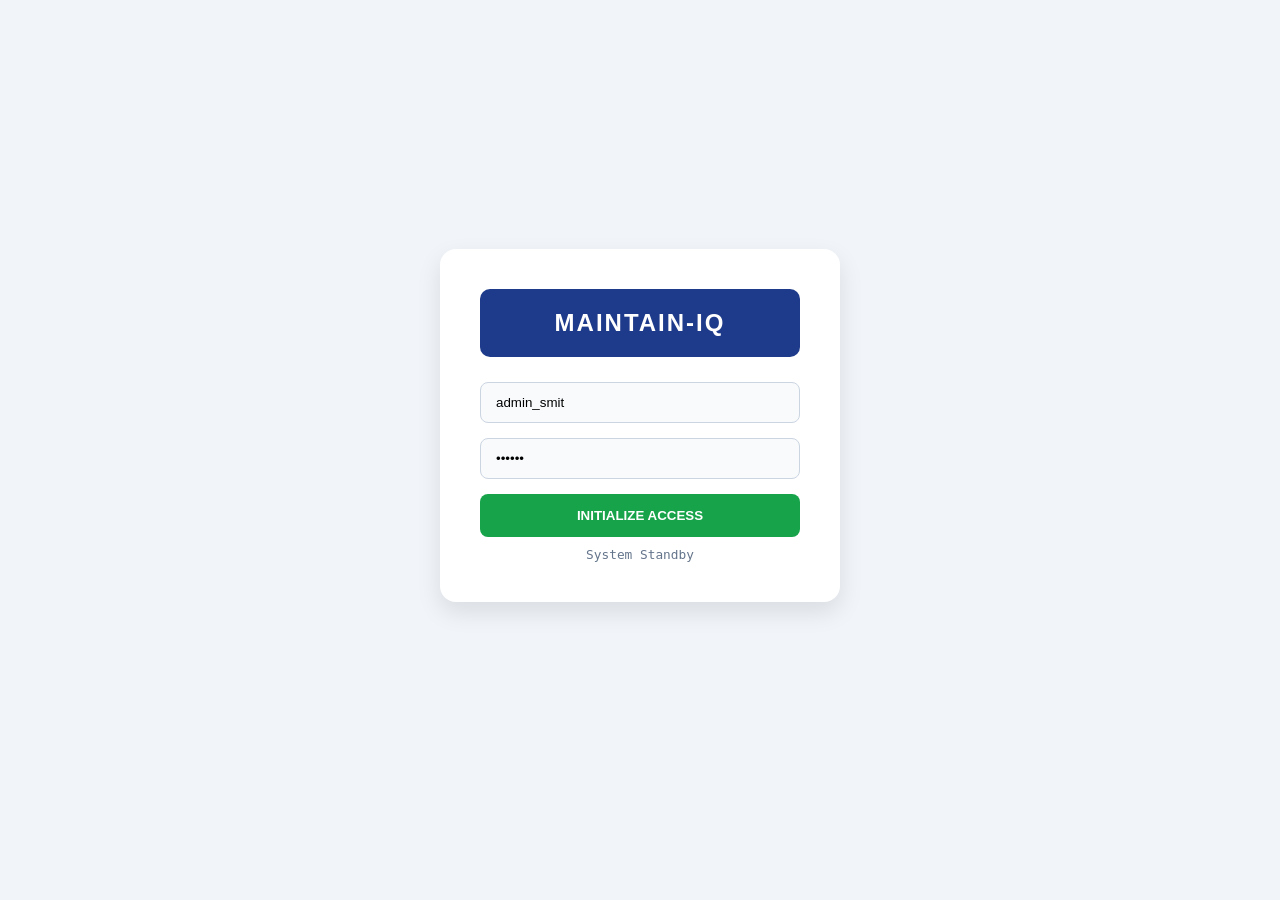
<file: Index.html>
<!doctype html>
<html lang="en">
  <head>
    <meta charset="UTF-8" />
    <meta name="viewport" content="width=device-width, initial-scale=1.0" />
    <title>MaintainIQ | Secure Gateway</title>
    <link rel="stylesheet" href="style.css" />
    <style>
      /* Login Specific Enhancements */
      .login-container {
        background: white;
        padding: 40px;
        border-radius: 16px;
        box-shadow: 0 10px 25px rgba(0, 0, 0, 0.1);
        width: 100%;
        max-width: 400px;
        text-align: center;
      }
      .boot-text {
        font-family: monospace;
        font-size: 0.8rem;
        margin-top: 10px;
        color: #64748b;
      }
      .loading-spinner {
        display: none;
        width: 20px;
        height: 20px;
        border: 3px solid #f3f3f3;
        border-top: 3px solid #16a34a;
        border-radius: 50%;
        animation: spin 1s linear infinite;
        margin: 10px auto;
      }
      @keyframes spin {
        0% {
          transform: rotate(0deg);
        }
        100% {
          transform: rotate(360deg);
        }
      }
    </style>
  </head>
  <body
    style="
      display: flex;
      justify-content: center;
      align-items: center;
      min-height: 100vh;
      background-color: #f1f5f9;
    "
  >
    <div class="login-container">
      <div
        style="
          background: #1e3a8a;
          padding: 20px;
          border-radius: 10px;
          margin-bottom: 25px;
        "
      >
        <h1 style="color: white; font-size: 1.5rem; letter-spacing: 2px"
          >MAINTAIN-IQ</h1
        >
      </div>

      <input
        type="text"
        id="auth-user"
        class="input-terminal"
        placeholder="System ID"
        value="admin_smit"
      />
      <input
        type="password"
        id="auth-pass"
        class="input-terminal"
        placeholder="Passcode"
        value="123456"
      />

      <button
        id="login-btn"
        class="compiler-trigger"
        onclick="runBootSequence()"
        >INITIALIZE ACCESS</button
      >

      <div id="loader" class="loading-spinner"></div>
      <div id="status-msg" class="boot-text">System Standby</div>
    </div>

    <script>
      function runBootSequence() {
        const user = document.getElementById('auth-user').value;
        const pass = document.getElementById('auth-pass').value;
        const btn = document.getElementById('login-btn');
        const msg = document.getElementById('status-msg');
        const loader = document.getElementById('loader');

        if (user === '' || pass === '') {
          alert('Error: Credentials required.');
          return;
        }

        // Professional Boot Simulation
        btn.disabled = true;
        loader.style.display = 'block';
        msg.innerText = 'Initiating handshake with server...';
        btn.innerText = 'AUTHENTICATING...';

        setTimeout(() => {
          msg.innerText = 'Encryption verified. Access granted.';
          setTimeout(() => {
            window.location.href = 'dashboard.html';
          }, 800);
        }, 2000);
      }
    </script>
  </body>
</html>
</file>
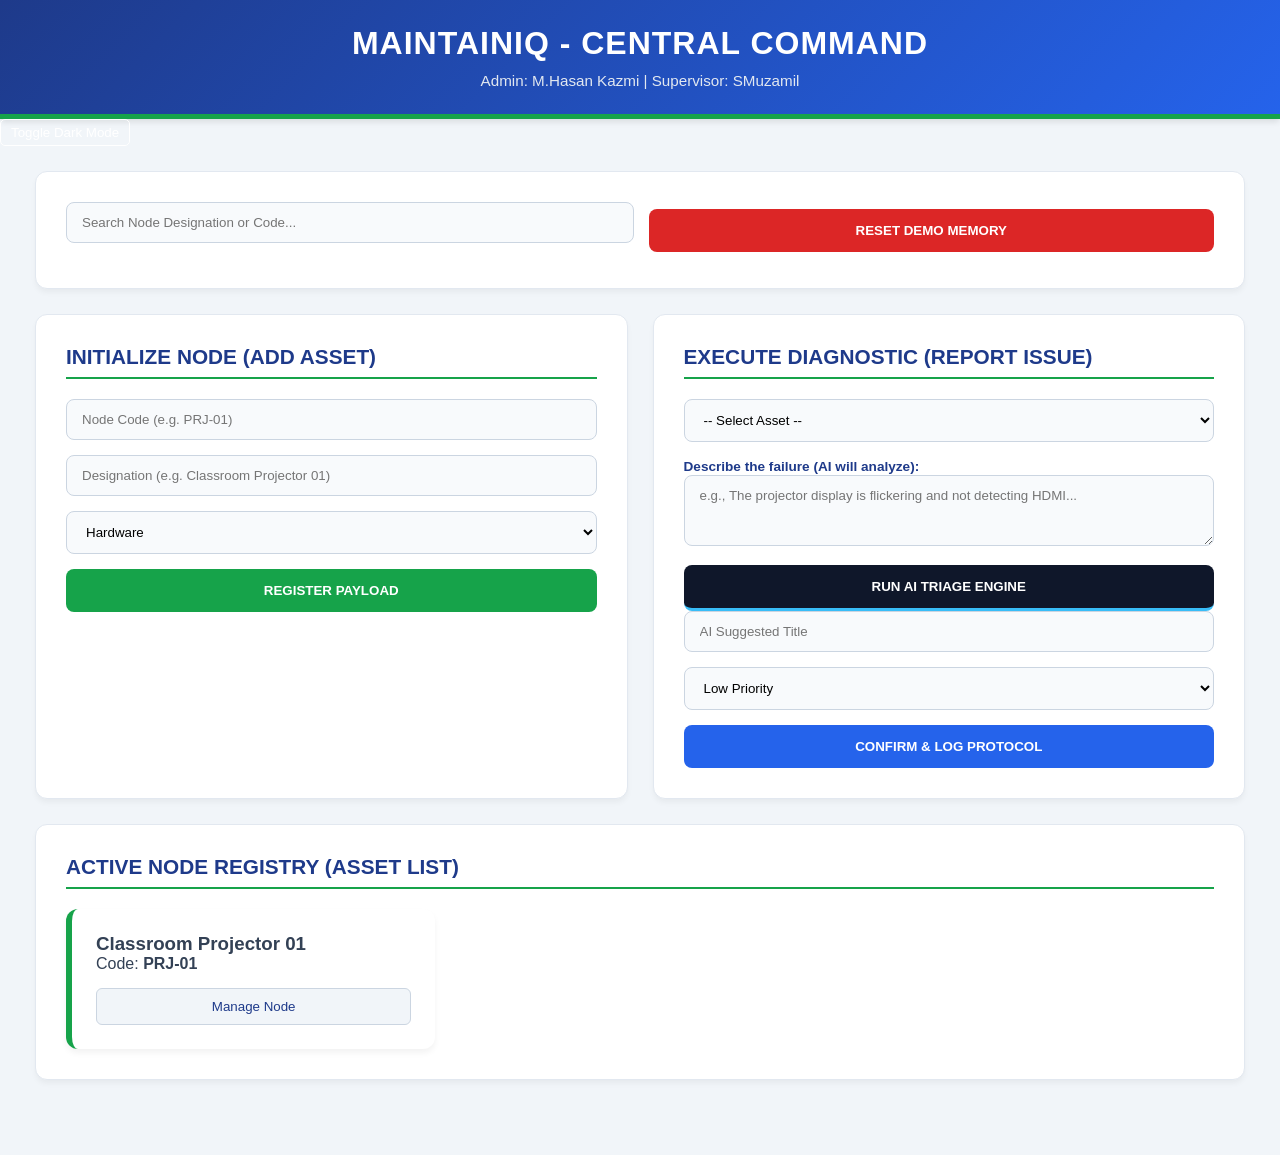
<file: dashboard.html>
<!doctype html>
<html lang="en">
  <head>
    <meta charset="UTF-8" />
    <meta name="viewport" content="width=device-width, initial-scale=1.0" />
    <title>MaintainIQ - Hardware Registry</title>
    <link rel="stylesheet" href="style.css" />
  </head>
  <body>
    <header class="system-header">
      <h1>MaintainIQ - Central Command</h1>
      <div class="user-auth-module">
        <span>Admin: M.Hasan Kazmi</span> |
        <span>Supervisor: SMuzamil</span>
      </div>
    </header>
    <button
      onclick="document.body.classList.toggle('dark-mode')"
      style="
        background: transparent;
        border: 1px solid white;
        color: white;
        padding: 5px 10px;
        border-radius: 5px;
        cursor: pointer;
      "
    >
      Toggle Dark Mode
    </button>

    <div class="motherboard-grid">
      <div class="data-sector control-panel">
        <input
          type="text"
          id="query-terminal"
          class="input-terminal"
          placeholder="Search Node Designation or Code..."
        />
        <button id="wipe-memory-btn" class="compiler-trigger error-trigger"
          >Reset Demo Memory</button
        >
      </div>

      <div class="data-sector registry-module">
        <h2 class="sector-title">Initialize Node (Add Asset)</h2>
        <input
          type="text"
          id="node-code-input"
          class="input-terminal"
          placeholder="Node Code (e.g. PRJ-01)"
        />
        <input
          type="text"
          id="node-designation-input"
          class="input-terminal"
          placeholder="Designation (e.g. Classroom Projector 01)"
        />
        <select id="node-category-select" class="input-terminal">
          <option value="Hardware">Hardware</option>
          <option value="Infrastructure">Infrastructure</option>
          <option value="Network">Network Device</option>
        </select>
        <button id="compile-node-btn" class="compiler-trigger"
          >Register Payload</button
        >
      </div>

      <div class="data-sector diagnostic-module">
        <h2 class="sector-title">Execute Diagnostic (Report Issue)</h2>
        <select id="diagnostic-target-select" class="input-terminal"></select>

        <label style="font-size: 0.85rem; color: #1e3a8a; font-weight: 600"
          >Describe the failure (AI will analyze):</label
        >
        <textarea
          id="ai-complaint-input"
          class="input-terminal"
          rows="3"
          placeholder="e.g., The projector display is flickering and not detecting HDMI..."
        ></textarea>

        <button
          id="run-triage-engine-btn"
          class="compiler-trigger"
          style="
            background: #0f172a;
            border-bottom: 3px solid #38bdf8;
            color: white;
          "
          >Run AI Triage Engine</button
        >

        <input
          type="text"
          id="diagnostic-title"
          class="input-terminal"
          placeholder="AI Suggested Title"
          readonly
        />
        <select id="diagnostic-priority" class="input-terminal">
          <option value="Low">Low Priority</option>
          <option value="High">High Priority</option>
        </select>

        <button id="log-diagnostic-btn" class="compiler-trigger warning-trigger"
          >Confirm & Log Protocol</button
        >
      </div>

      <div class="data-sector full-width-sector">
        <h2 class="sector-title">Active Node Registry (Asset List)</h2>
        <div id="system-ledger-output" class="output-grid"></div>
      </div>
    </div>

    <div id="history-modal" class="modal-overlay hidden">
      <div class="modal-sector">
        <h2 class="sector-title" id="modal-node-title">Node Data</h2>
        <div
          id="qr-render-sector"
          style="text-align: center; margin-bottom: 15px"
        ></div>
        <div id="modal-history-log" class="output-log"></div>

        <hr style="border-color: #334155; margin: 15px 0" />

        <h3
          class="sector-title"
          style="font-size: 1rem; color: #d97706; border-bottom-color: #d97706"
          >Update Node Parameters</h3
        >
        <input
          type="text"
          id="update-designation-input"
          class="input-terminal"
          placeholder="Enter new designation/name..."
        />
        <button
          id="update-node-btn"
          class="compiler-trigger"
          onclick="updateNode()"
          style="
            background: #f59e0b;
            color: #ffffff;
            border: none;
            margin-bottom: 20px;
          "
          >Update Payload</button
        >
        <button
          class="compiler-trigger"
          style="background: #64748b; margin-top: 5px"
          onclick="generateReport()"
        >
          Export Maintenance Report
        </button>

        <h3 class="sector-title" style="font-size: 1rem"
          >Technician Interface</h3
        >
        <input
          type="text"
          id="maintenance-note-input"
          class="input-terminal"
          placeholder="Enter maintenance notes..."
        />
        <button
          id="resolve-node-btn"
          class="compiler-trigger success-trigger"
          onclick="resolveNode()"
          >Resolve & Restore Node</button
        >
        <button
          id="close-modal-btn"
          class="compiler-trigger"
          onclick="closeModal()"
          >Terminate Connection (Close)</button
        >
      </div>
    </div>

    <script src="app.js"></script>
  </body>
</html>
</file>
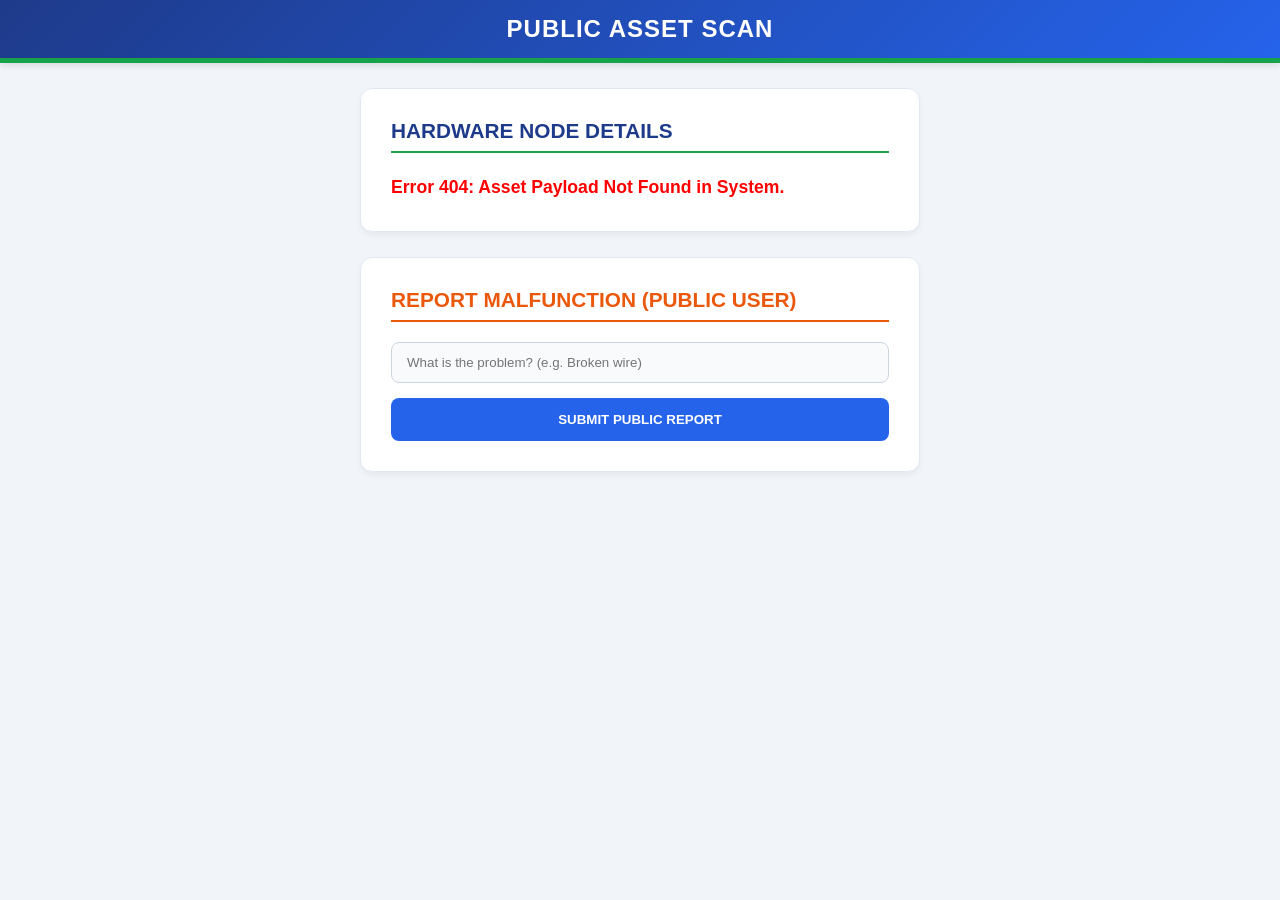
<file: public-asset.html>
<!doctype html>
<html lang="en">
  <head>
    <meta charset="UTF-8" />
    <meta name="viewport" content="width=device-width, initial-scale=1.0" />
    <title>Public Asset Info - MaintainIQ</title>
    <link rel="stylesheet" href="style.css" />
  </head>
  <body>
    <header class="system-header" style="padding: 15px">
      <h1 style="font-size: 1.5rem">Public Asset Scan</h1>
    </header>

    <div class="motherboard-grid" style="max-width: 600px">
      <div class="data-sector full-width-sector">
        <h2 class="sector-title">Hardware Node Details</h2>
        <div
          id="public-node-info"
          style="
            font-size: 1.1rem;
            line-height: 1.6;
            color: #1e3a8a;
            font-weight: 600;
          "
        >
          Scanning Mainframe for Payload...
        </div>
      </div>

      <div class="data-sector full-width-sector">
        <h2
          class="sector-title"
          style="color: #ea580c; border-bottom-color: #ea580c"
          >Report Malfunction (Public User)</h2
        >
        <input
          type="text"
          id="public-issue-title"
          class="input-terminal"
          placeholder="What is the problem? (e.g. Broken wire)"
        />
        <button id="public-submit-btn" class="compiler-trigger warning-trigger"
          >Submit Public Report</button
        >
        <div
          id="success-msg"
          style="
            color: #16a34a;
            font-weight: bold;
            margin-top: 10px;
            display: none;
          "
          >[✓] Issue logged to central mainframe!</div
        >
      </div>
    </div>

    <script>
      // Logic to read the asset code from the URL (e.g. public-asset.html?code=PRJ-01)
      const urlParams = new URLSearchParams(window.location.search);
      const nodeCode = urlParams.get('code');
      const db = JSON.parse(localStorage.getItem('MaintainIQ_DB')) || [];

      const targetNode = db.find((n) => n.code === nodeCode);
      const infoDiv = document.getElementById('public-node-info');

      if (targetNode) {
        infoDiv.innerHTML = `
                Asset Code: <span style="color: #16a34a;">${targetNode.code}</span><br>
                Designation: ${targetNode.desig}<br>
                Category: ${targetNode.category}<br>
                Current Status: <span style="color: ${targetNode.status === 'Operational' ? '#16a34a' : '#ea580c'};">${targetNode.status}</span>
            `;
      } else {
        infoDiv.innerHTML = `<span style="color: red;">Error 404: Asset Payload Not Found in System.</span>`;
        document.getElementById('public-submit-btn').disabled = true;
      }

      // Logic to let public submit an issue
      document
        .getElementById('public-submit-btn')
        .addEventListener('click', () => {
          const issueText = document
            .getElementById('public-issue-title')
            .value.trim();
          if (!issueText) return alert('Please describe the issue.');

          targetNode.status = 'Issue Reported';
          targetNode.history.push(
            `[PUBLIC REPORT] ${issueText} - ${new Date().toLocaleTimeString()}`
          );

          localStorage.setItem('MaintainIQ_DB', JSON.stringify(db));

          document.getElementById('public-issue-title').value = '';
          document.getElementById('success-msg').style.display = 'block';

          // Reload info to show updated status
          setTimeout(() => location.reload(), 2000);
        });
    </script>
  </body>
</html>
</file>
<file: style.css>
/* --- MAINTAIN-IQ ENTERPRISE CSS --- */
:root {
  --primary: #1e3a8a;
  --secondary: #2563eb;
  --accent: #16a34a;
  --danger: #dc2626;
  --bg-body: #f1f5f9;
}
/* Dark Mode Colors */
.dark-mode {
  --primary: #f8fafc;
  --secondary: #38bdf8;
  --bg-body: #0f172a;
}
.dark-mode body {
  background-color: var(--bg-body);
  color: #e2e8f0;
}
.dark-mode .data-sector {
  background: #1e293b;
  border: 1px solid #334155;
}

* {
  box-sizing: border-box;
  margin: 0;
  padding: 0;
  font-family: "Segoe UI", Tahoma, Geneva, Verdana, sans-serif;
}

body {
  background-color: var(--bg-body);
  color: #334155;
  padding-bottom: 50px;
}

.system-header {
  background: linear-gradient(135deg, var(--primary), var(--secondary));
  padding: 25px 20px;
  text-align: center;
  border-bottom: 5px solid var(--accent);
  box-shadow: 0 4px 6px -1px rgba(0, 0, 0, 0.1);
}

.system-header h1 {
  color: #ffffff;
  text-transform: uppercase;
  font-size: 2rem;
  letter-spacing: 1px;
  font-weight: 700;
}

.user-auth-module {
  font-size: 0.95rem;
  color: #e2e8f0;
  margin-top: 10px;
  font-weight: 500;
}

.motherboard-grid {
  display: flex;
  flex-wrap: wrap;
  gap: 25px;
  max-width: 1250px;
  margin: 25px auto;
  padding: 0 20px;
}

.data-sector {
  background: #ffffff;
  padding: 30px;
  border-radius: 12px;
  border: 1px solid #e2e8f0;
  box-shadow: 0 4px 6px -1px rgba(0, 0, 0, 0.05);
  flex: 1 1 350px;
  transition: 0.3s;
}

.data-sector:hover {
  box-shadow: 0 10px 15px -3px rgba(0, 0, 0, 0.1);
}

.full-width-sector {
  flex: 1 1 100%;
}

.control-panel {
  flex: 1 1 100%;
  display: flex;
  gap: 15px;
  align-items: center;
}

.sector-title {
  color: var(--primary);
  margin-bottom: 20px;
  font-size: 1.3rem;
  font-weight: 700;
  text-transform: uppercase;
  border-bottom: 2px solid var(--accent);
  padding-bottom: 8px;
}

.input-terminal {
  width: 100%;
  padding: 12px 15px;
  margin-bottom: 15px;
  border: 1px solid #cbd5e1;
  border-radius: 8px;
  background: #f8fafc;
  outline: none;
}

.compiler-trigger {
  width: 100%;
  padding: 14px;
  background: var(--accent);
  color: white;
  border: none;
  border-radius: 8px;
  cursor: pointer;
  font-weight: 600;
  text-transform: uppercase;
  transition: all 0.2s cubic-bezier(0.4, 0, 0.2, 1);
}

.compiler-trigger:active {
  transform: scale(0.98);
}

.error-trigger {
  background: var(--danger);
}

.warning-trigger {
  background: var(--secondary);
}

.output-grid {
  display: grid;
  grid-template-columns: repeat(auto-fill, minmax(320px, 1fr));
  gap: 20px;
}

.node-packet {
  background: white;
  padding: 24px;
  border-radius: 12px;
  border-left: 6px solid var(--accent);
  box-shadow: 0 4px 6px rgba(0, 0, 0, 0.05);
}

.node-packet.status-issue {
  border-left-color: var(--danger);
  background: #fef2f2;
}

.node-action-btn {
  width: 100%;
  background: #f1f5f9;
  color: var(--primary);
  border: 1px solid #cbd5e1;
  padding: 10px;
  border-radius: 6px;
  cursor: pointer;
  margin-top: 15px;
}

.node-action-btn:hover {
  background: var(--secondary);
  color: white;
}

/* FIXED MODAL STYLE FOR SCROLLING */
.modal-overlay {
  position: fixed;
  top: 0;
  left: 0;
  width: 100%;
  height: 100%;
  background: rgba(15, 23, 42, 0.6);
  backdrop-filter: blur(4px);
  display: flex;
  justify-content: center;
  align-items: flex-start; /* Fix for scrolling */
  z-index: 1000;
  padding: 15px;
  overflow-y: auto; /* Enable vertical scroll */
}

.modal-overlay.hidden {
  display: none;
}

.modal-sector {
  background: white;
  padding: 35px;
  border-radius: 16px;
  width: 100%;
  max-width: 500px;
  margin: 50px 0; /* Margin top/bottom */
  animation: slideIn 0.3s ease-out;
}

@keyframes slideIn {
  from {
    transform: translateY(20px);
    opacity: 0;
  }
  to {
    transform: translateY(0);
    opacity: 1;
  }
}

.output-log {
  background: #f8fafc;
  padding: 15px;
  font-size: 0.9rem;
  height: 150px;
  overflow-y: auto;
  border: 1px solid #cbd5e1;
  border-radius: 6px;
}

@media screen and (max-width: 768px) {
  .system-header h1 {
    font-size: 1.5rem;
  }
  .control-panel {
    flex-direction: column;
  }
  .output-grid {
    grid-template-columns: 1fr;
  }
}
</file>
